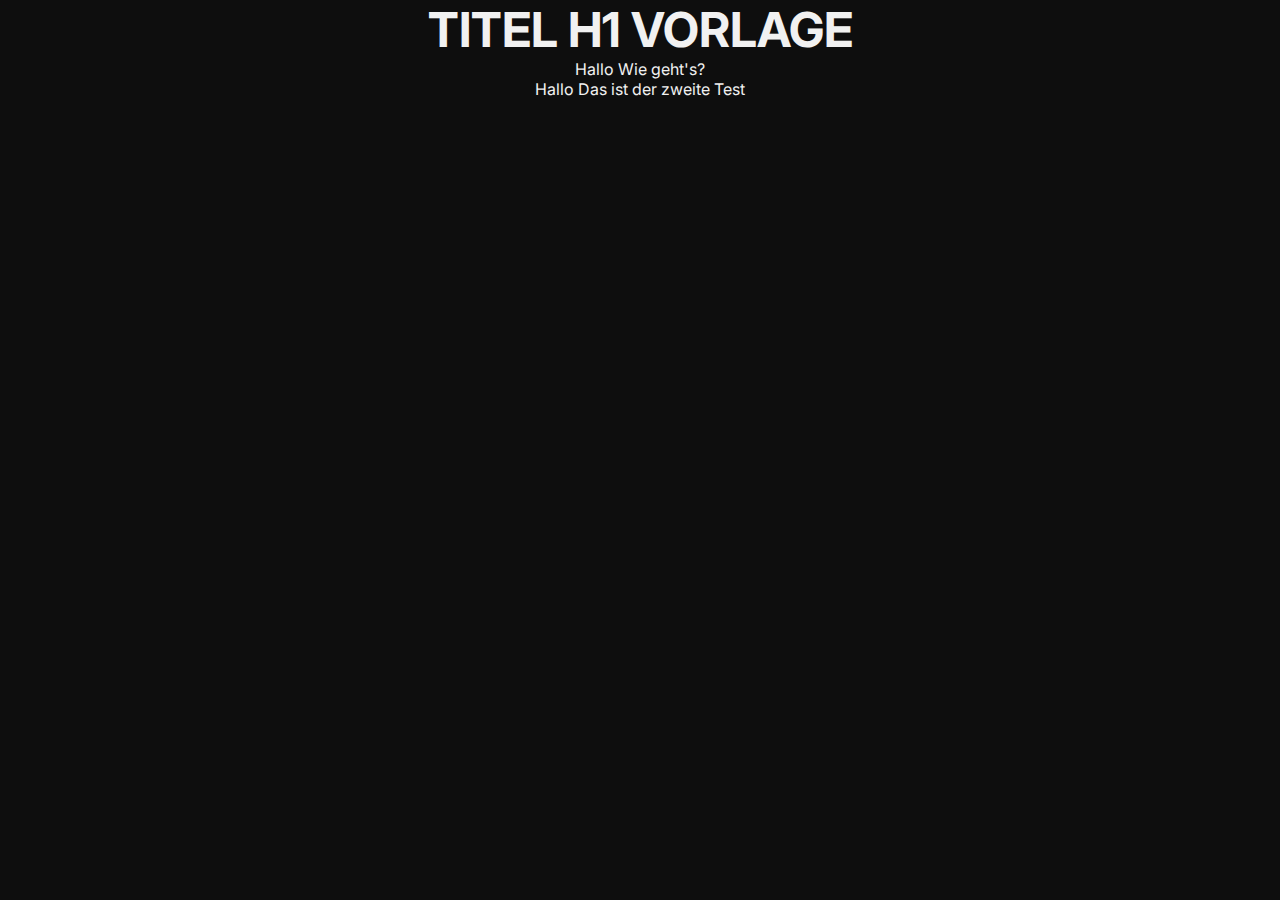
<file: index.html>
<!DOCTYPE html>
<html lang="de">
<head>
    <meta charset="UTF-8">
    <meta name="viewport" content="width=device-width, initial-scale=1.0">
    <link rel="stylesheet" href="css/style.css"> <!-- Link zur CSS-Datei -->
    <title>Vorlage - HIER TITEL ANPASSEN</title>
</head>
<body>
    <h1>Titel h1 Vorlage</h1>
    <script type="module" src="js/script.js"></script> <!-- immer module verwenden - funktioniert "alles", Script im Body = wird erst ausgeführt, wenn das HTML geladen wird. Im Head müsste immer ein Befehl gegeben werden, dass es erst dann geladen werden soll -->
<p>Hallo Wie geht's?</p>
<p>Hallo Das ist der zweite Test</p>
</body>


</html>
</file>
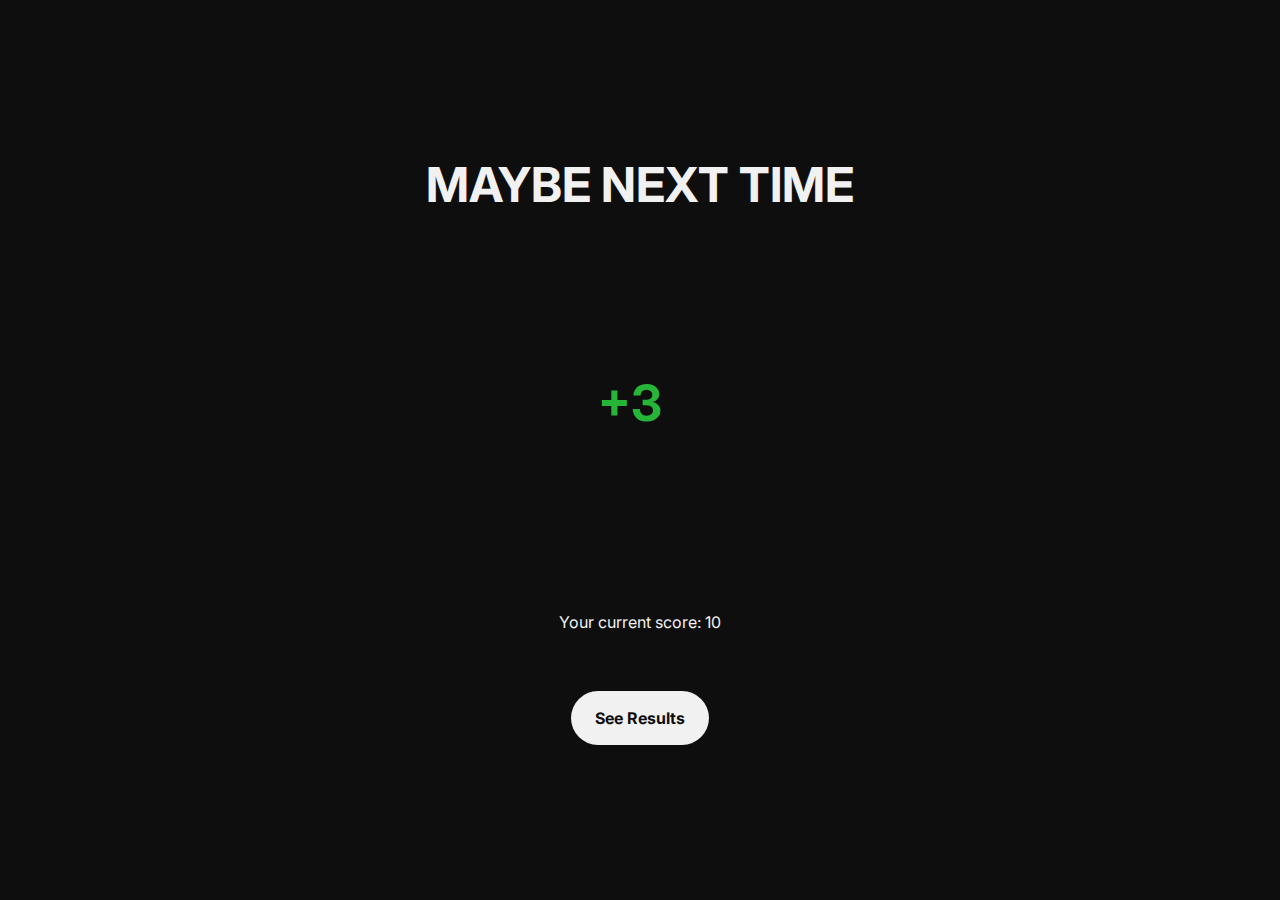
<file: points.html>
<!DOCTYPE html>
<html lang="en">
<head>
    <meta charset="UTF-8">
    <meta name="viewport" content="width=device-width, initial-scale=1.0">
    <link rel="stylesheet" href="css/style.css"> <!-- Link zur CSS-Datei -->
    <title>Punkte</title>
</head>

<body>
    <script type="module" src="js/points.js">
    </script> <!-- immer module verwenden - funktioniert "alles", Script im Body = wird erst ausgeführt, wenn das HTML geladen wird. Im Head müsste immer ein Befehl gegeben werden, dass es erst dann geladen werden soll -->
        
    <main class="points">
        <h1>Maybe next time </h1>
           <div class="circle-container">
                <svg class="progress-ring" width="200" height="200">
                    <circle class="progress" cx="100" cy="100" r="90" />
                </svg>
                <div class="number" id="number">+0</div>
            </div>
        <p>Your current score: 10</p>
        <a href="score.html" class="buttonStandard">See Results</a>
    </main>
</body>
</html>
</file>
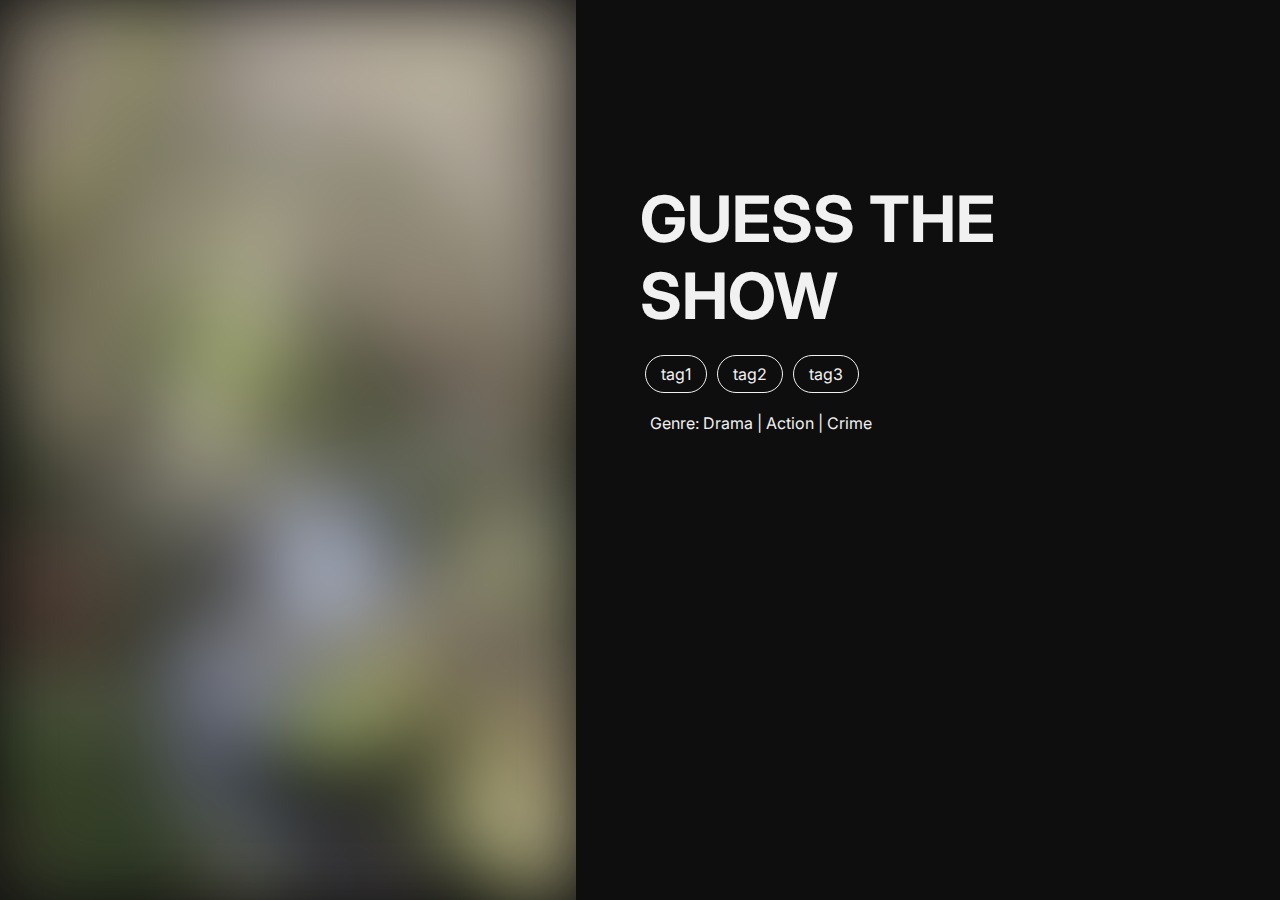
<file: quiz.html>
<!DOCTYPE html>
<html lang="de">
<head>
    <meta charset="UTF-8">
    <meta name="viewport" content="width=device-width, initial-scale=1.0">
    <link rel="stylesheet" href="css/style.css"> <!-- Link zur CSS-Datei -->
    <title>Quiz</title>
</head>
<body>
    <main>

         <script type="module" src="js/script.js">
        </script> <!-- immer module verwenden - funktioniert "alles", Script im Body = wird erst ausgeführt, wenn das HTML geladen wird. Im Head müsste immer ein Befehl gegeben werden, dass es erst dann geladen werden soll -->
        
        <section class="titlemobile">
            <h1>Guess the show</h1>
            <section class = taglist>
                    <div class="tag">
                        <p class="tag1">tag1</p>
                    </div>
                    <div class="tag">
                        <p class="tag2">tag2</p>
                    </div>
                    <div class="tag">
                        <p class="tag3">tag3</p>
                    </div>
            </section>
        </section>   
        
         
        <div class="img-container">
            <img class="sharp-edges" id="show-image" src="img/testbild.jpg" alt="sharp edges show image">
        </div>
        
        <section class="right">
            <section class="titledesktop">
                <h1>Guess the show</h1>
                <section class = taglistdesktop>
                        <div class="tag">
                            <p class="tag1">tag1</p>
                        </div>
                        <div class="tag">
                            <p class="tag2">tag2</p>
                        </div>
                        <div class="tag">
                            <p class="tag3">tag3</p>
                        </div>
                </section>
            </section> 
           
            <section class="description" id="genres">
                <p>Genre: Drama | Action | Crime</p>
            </section>

            <section class = "interactionlist" id="answer-buttons">
                <!-- Buttons werden per Java Script eingefügt-->
            </section>

            <!-- Desktop-Button -->
            <a id="continue-button" class="buttonStandard hide" >Continue</a>

        </section> 

        <!-- Mobile-Overlay -->
        <div id="mobile-overlay" class="mobile-overlay hide">
            <div class="circle"></div>
            <p>Tap to continue</p>
        </div>
    </main>
</body>


</html>
</file>
<file: css/style.css>
/* Schrift  <weight>: value 100 bis 900 - Schrift Google Fonts*/
@import url('https://fonts.googleapis.com/css2?family=Inter:ital,opsz,wght@0,14..32,100..900;1,14..32,100..900&display=swap');

* { /* Reset all elements, Stern heisst wird auf ganze Seite angewendet */
    margin: 0;
    padding: 0;
    box-sizing: border-box;
    font-family: "Inter", sans-serif;
}

body {
    background-color: var(--secondary-color); /* Schwarz */
}

main{
    margin: 35px 35px 25px 35px;
}

/* Farben */
:root {
    --primary-color: #F1F1F1; /* Weiß */
    --secondary-color: #0E0E0E; /* Schwarz */
    --accent-color: #26B439; /* Grün */
    --error-color: #f44336; /* Rot */
    --disabled-color: #707070; /* Grau */
    --hover-color: #adabab; /* Hellgrau für Hover-Effekte */
}

/* Schrift Style Mobile */
h1{
  font-weight: 700;
  font-size: 27px;
  text-transform: uppercase;
  text-align: center;
  color: var(--primary-color);
}

h2{
    font-weight: 400;
    font-size: 20px;
    color: var(--primary-color);
}

p{
    font-weight: 400;
    font-size: 12px;
    text-align: center;
    color:var(--primary-color);
}

span{
    font-size: 27px;
    font-weight: 600;
    color: var(--primary-color);
}

/* Button Mobile*/
 a.buttonStandard {
    font-weight: 700;
    font-size: 1em;
    text-align: center;  
    text-decoration: none;
    margin-top: 50px;
    padding: 12px 24px;
    color: var(--secondary-color);
    background-color: var(--primary-color);
    border-radius: 30px;
    transition: all 0.3s ease-in-out;
} 

/* ------- Style Mobile Container Home Page ------- */
.pageContainer{
    height: 90vh;
    display: flex;
    flex-direction: column;
    justify-content: center;
    align-items: center;
    align-content: center;
}

.pageContainer h1{
    margin-bottom: 5%;
}

.pageContainer p{
    margin-bottom: 5%;
}

/* ------- Style Mobile Container Quiz Page ------- */
.taglist{
    display: flex;
    flex-direction: row;
    flex-wrap: wrap;
    justify-content: center;
    align-items: center;
    margin: 20px 0px 12px 0px;
}

section.titledesktop{
    display: none;
}

.tag{
    border: 1px solid var(--primary-color); 
    border-radius:20px;
    padding: 8px 15px;
    margin: 5px;
}

.img-container img{
    width: 100%;
    height:45vh;
    object-fit: cover;
    border-radius: 16px;
    margin-bottom: 15px;
   filter: blur(40px);
}

/* Zustand nach Auswahl: Bild ohne Blur */
.sharp-edges.unblur {
  filter: none;
}


/* Das Bild darüber zeigt nur die Ränder */
img.sharp-edges {
  -webkit-mask-image: radial-gradient(circle, transparent 0%, black 0%);
  mask-image: radial-gradient(circle, transparent 0%, black 0%);
  pointer-events: none;
}

.description{
    display: flex;
    flex-direction: row;
    justify-content: left;
    color: var(--primary-color);
    font-weight: 400;
    font-size: 12px;
    text-align: center;
}

.interactionlist{
    height: 25vh;
    margin-top: 2%;
    margin-bottom: 2%;
    display: flex;
    flex-direction: column;
    align-items: center;
    justify-content: space-around;
}

/* Quiz Button vor der Auswahl*/
.quiz-button{
    display: flex;
    justify-content: center;
    align-items: center;
    font-optical-sizing: auto;
    color: var(--secondary-color);
    font-weight: 700;
    font-size: 14px; 
    text-decoration: none;
    text-align: center;
    background-color: var(--primary-color);
    border:0px;
    width: 100%;
    height: 30%;
    border-radius: 60px;
    transition: all 0.3s ease-in-out;
    cursor: pointer;
}

/* Quiz Standardfarben Button Zustände*/
.correct {
    display: flex;
    justify-content: center;
    align-items: center;
    font-weight: 700;
    font-size: 14px; 
    text-decoration: none;
    text-align: center;
    background-color: var(--accent-color); /* Grün */
    color: var(--primary-color);
    width: 100%;
    height: 30%;
    border-radius: 60px;
}

.wrong {
    display: flex;
    justify-content: center;
    align-items: center;
    font-weight: 700;
    font-size: 14px; 
    text-decoration: none;
    text-align: center;  
    background-color: var(--error-color); /* Rot */
    color:var(--primary-color);
    width: 100%;
    height: 30%;
    border-radius: 60px;
}

.disabled {
    display: flex;
    justify-content: center;
    align-items: center;
    font-weight: 700;
    font-size: 14px; 
    text-decoration: none;
    text-align: center;
    background-color: var(--disabled-color); /* Grau */
    color: var(--secondary-color);;
    pointer-events: none;
    opacity: 0.7;
    width: 100%;
    height: 30%;
    border-radius: 60px;
}

/* Mobile Overlay */
.hide {
  display: none !important;
}

.mobile-overlay {
  position: fixed;
  top: 0;
  left: 0;
  z-index: 10;
  width: 100%;
  height: 100%;
  background-color: rgba(14, 14, 14, 0.5);
  color: var(--primary-color);
  font-size: 1.5rem;
  display: flex;
  flex-direction: column;
  align-items: center;
  justify-content: center;
}

.mobile-overlay .circle {
  width: 80px;
  height: 80px;
  border: 2px solid var(--primary-color);
  border-radius: 50%;
  margin-bottom: 20px;
}

/* ------- Style Mobile points --------*/

main.points {
  display: flex;
  flex-direction: column;
  align-items: center;
  justify-content: center;
  height: 100vh;
  text-align: center;
  margin:0;
  padding: 10% 10%;
}

.points h1 {
  margin-bottom: 50px;
}

.circle-container {
    position: relative;
    width: 200px;
    height: 200px;
    margin-bottom: 30px;
}

svg {
    transform: rotate(-90deg);
    width: 100%;
    height: 100%;
}

/*Grüner Kreis = Standart für richtig*/
circle {
  fill: none;
  stroke: var(--accent-color);
  stroke-width: 4;
  stroke-dasharray: 565.5;
  stroke-dashoffset: 565.5;
  animation: fill-quarter 1s ease forwards;
}

.red{
    stroke: var(--error-color);
}

@keyframes fill-quarter {
  to {
    stroke-dashoffset: 0; /* ca. 1/4 des Umfangs sichtbar */
  }
}

.number {
    position: absolute;
    top: 50%;
    left: 45%;
    transform: translate(-50%, -50%);
    color: var(--accent-color);
    font-weight: 700;
    text-transform: uppercase;
    text-align: center;
    font-size: 50px;
}

.points p {
  margin-top: 40px;
  font-size: 16px;
}

.false {
    color: var(--error-color);
}
/*  ------- Style Score page  ------- */

main.score{
    display: flex;
    flex-direction: column;
    justify-content: space-between;
    align-items: center;
    height: 100vh;
    padding: 10% 10%;
    margin:0
}

.score img{
    height: 25vh;
    margin-bottom: 5%;
}

section.resulttext h1{
    margin-bottom: 5%;
}

/* Media Querys - Diese CSS-Regeln gelten nur auf Desktops */
@media screen and (min-width: 900px) {

    /* ------ Desktop Schriften ------  */
    h1{
    font-size: 3em;
    }

    h2{
        font-size: 1.5em;
    }

    p{
        font-size: 1em;
    }

    /* ------ Desktop Home/index ------  */
    .startscreen{        
        align-items: center;
        justify-content: center;
    }
    .pageContainer h1{
    margin-bottom: 5%;
    font-size: 4em;
    }

    .pageContainer p{
    margin-bottom: 5%;
    }

    /* ------ Desktop Quiz ------- */
    section.titlemobile{
        display: none;
    }

    section.titledesktop{
        display:block;
    }

    main{
        display: flex;
        flex-direction: row;
        gap:5%;
        margin:0;
    }

    .img-container{
        width: 45%;
        height: 100vh;
        display: flex;
        justify-content: center;
        align-items: center;
        margin: 0;
    }

    .img-container img{
        width: 100%;
        height: 100%;
        object-fit: cover;
        border-radius: 0;
        margin:0;
    }

    section.right{
        width: 40%;
        display: flex;
        flex-direction: column;
        justify-content: center;
        margin-right: 5%;
    }

    section.right h1{
        text-align: left;
        font-size: 4em;
    }

    .taglistdesktop{
        margin: 3% 0%;
        display:flex;
        flex-direction: row;
    }

    .description{
        margin-left: 2%;
        font-size: 1em;
    }

    .interactionlist{
        margin-top:10%;
    }

    .quiz-button:hover{
        background-color: var(--hover-color);
        cursor: pointer;
    }

    a.buttonStandard:hover{
        background-color: var(--hover-color);
        cursor: pointer;
    }

    a.buttonStandard{
        margin-top: 2%;
        height: 7%;
        display: flex;
        align-items: center; 
        justify-content: center;
        cursor: pointer;
    }

     /* ------ Desktop points ------  */
     main.points{
        padding: 5% 10%;
    }

    /* ------ Desktop score ------ */
    main.score{
        padding: 5% 10%;
    }

    section.resulttext{
        width: 50%;
    }
}
</file>
